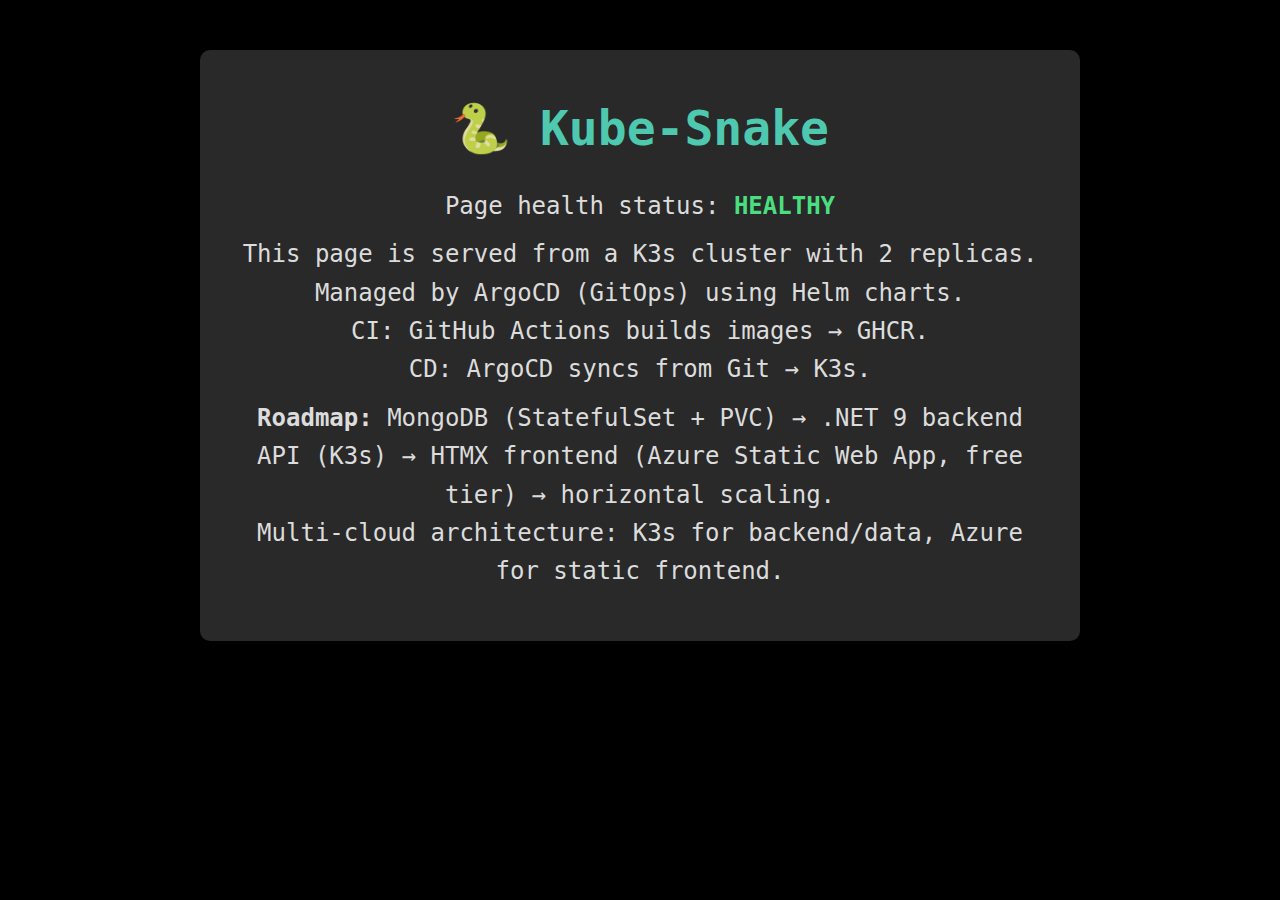
<file: apps/healthcheck/index.html>
<!DOCTYPE html>
<html lang="en">

<head>
    <meta charset="UTF-8">
    <meta name="viewport" content="width=device-width, initial-scale=1.0">
    <title>Kube-Snake Health</title>
    <link rel="icon" type="image/x-icon" href="favicon.ico">
    <link rel="stylesheet" href="styles.css">
</head>

<body>
    <div class="container">
        <h1>🐍 Kube-Snake</h1>
        <p>Page health status: <span class="status">HEALTHY</span></p>
        <p>
            This page is served from a K3s cluster with 2 replicas.
            Managed by ArgoCD (GitOps) using Helm charts.<br>
            CI: GitHub Actions builds images → GHCR.<br>
            CD: ArgoCD syncs from Git → K3s.
        </p>
        <p>
            <strong>Roadmap:</strong> MongoDB (StatefulSet + PVC) →
            .NET 9 backend API (K3s) → HTMX frontend (Azure Static Web App, free tier) → horizontal scaling. <br>
            Multi-cloud architecture: K3s for backend/data, Azure for static frontend.
        </p>
    </div>
</body>

</html>
</file>
<file: apps/healthcheck/styles.css>
/* Global styles */
body {
    margin: 0;
    font-family: 'Fira Code', monospace;
    background-color: #000000;
    color: #dcdcdc;
    line-height: 1.6;
    text-align: center;
    padding: 50px 20px;
}

h1,
h2,
h3 {
    color: #4ec9b0;
}

h1 {
    font-size: 3em;
    margin: 0 0 20px 0;
}

p {
    font-size: 1.5em;
    margin: 10px 0;
}

/* Links */
a {
    text-decoration: none;
    color: #4ec9b0;
    transition: color 0.3s ease, transform 0.3s ease;
}

a:hover {
    color: #00d0ff;
    transform: scale(1.1);
    text-shadow: 0 0 8px #00d0ff;
}

a:visited {
    color: #3aa18c;
    font-style: italic;
}

.status {
    color: #4ade80;
    font-weight: bold;
}

.container {
    max-width: 800px;
    margin: 0 auto;
    background-color: #292929;
    padding: 40px;
    border-radius: 10px;
    box-shadow: 0 4px 10px rgba(0, 0, 0, 0.5);
}

@media (max-width: 768px) {
    h1 {
        font-size: 2rem;
    }

    p {
        font-size: 1.2rem;
    }

    .container {
        padding: 20px;
    }
}

.tech-overview {
    background: #f5f5f5;
    padding: 20px;
    border-radius: 8px;
    margin: 20px 0;
}

.tech-overview h3 {
    margin-top: 15px;
    margin-bottom: 10px;
    color: #333;
    border-bottom: 2px solid #4CAF50;
    padding-bottom: 5px;
}

.tech-overview h3:first-child {
    margin-top: 0;
}

.tech-overview p {
    margin: 0;
    line-height: 1.8;
}
</file>
